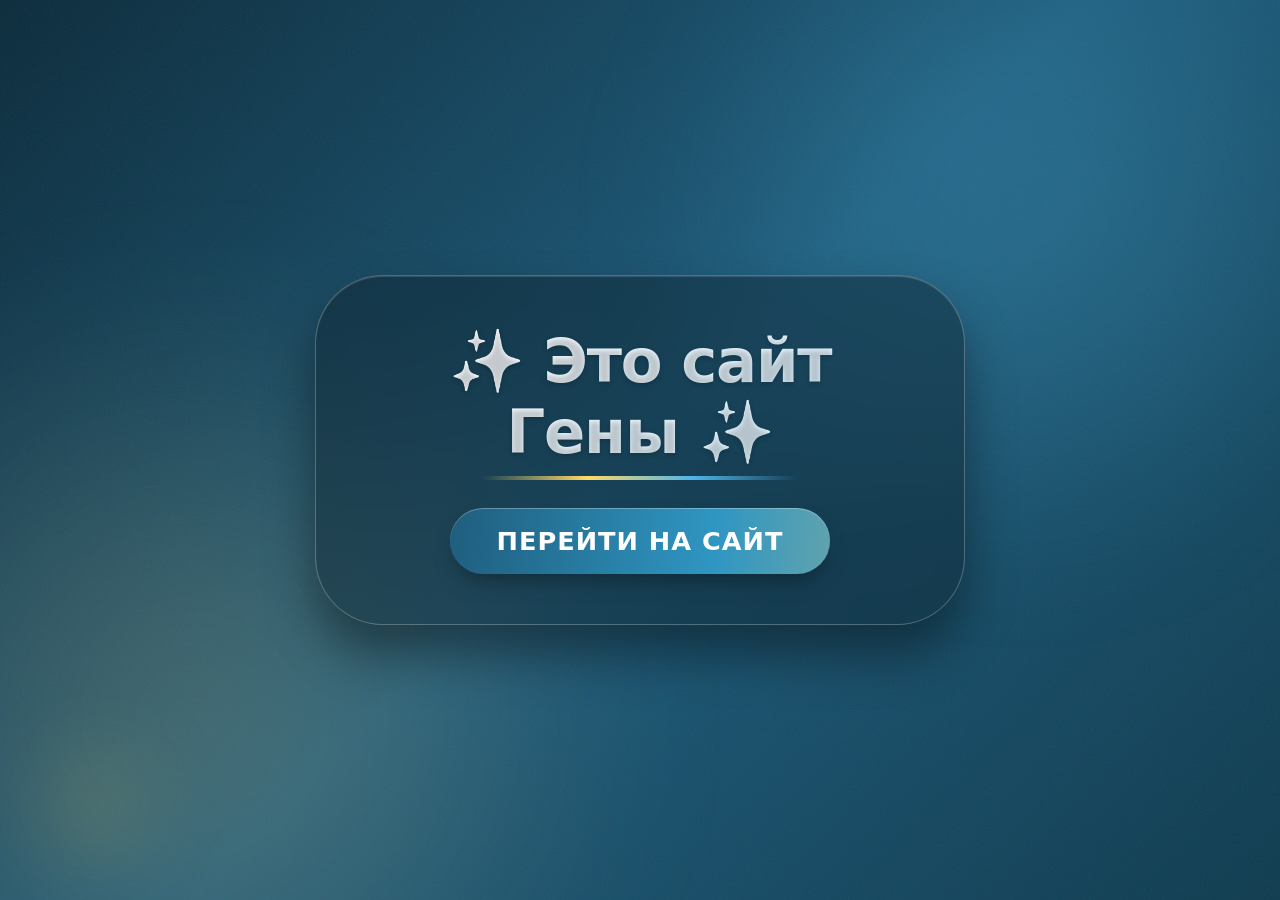
<file: index.html>
<!DOCTYPE html>
<html lang="ru">
<head>
    <meta charset="UTF-8">
    <meta name="viewport" content="width=device-width, initial-scale=1.0, user-scalable=yes">
    <title>Сайт Гены | Современный дизайн</title>
    <style>
        * {
            margin: 0;
            padding: 0;
            box-sizing: border-box;
        }

        body {
            min-height: 100vh;
            display: flex;
            justify-content: center;
            align-items: center;
            flex-direction: column;
            font-family: 'Segoe UI', 'Poppins', 'Roboto', system-ui, -apple-system, 'Inter', sans-serif;
            background: linear-gradient(135deg, #0b2b3b 0%, #1c5a7a 50%, #0f3b4f 100%);
            position: relative;
            padding: 20px;
        }

        /* Эффект шума и текстуры поверх градиента (для глубины) */
        body::before {
            content: "";
            position: fixed;
            top: 0;
            left: 0;
            width: 100%;
            height: 100%;
            background-image: url('[data-uri]');
            background-repeat: repeat;
            pointer-events: none;
            z-index: 0;
        }

        /* Декоративные плавающие круги */
        .bg-blur {
            position: fixed;
            width: 60vmax;
            height: 60vmax;
            border-radius: 50%;
            background: radial-gradient(circle, rgba(80, 180, 220, 0.25) 0%, rgba(30, 100, 140, 0) 70%);
            top: -20%;
            right: -10%;
            z-index: 0;
            filter: blur(60px);
            pointer-events: none;
        }

        .bg-blur-2 {
            position: fixed;
            width: 70vmax;
            height: 70vmax;
            border-radius: 50%;
            background: radial-gradient(circle, rgba(255, 215, 120, 0.2) 0%, rgba(0, 0, 0, 0) 70%);
            bottom: -30%;
            left: -20%;
            filter: blur(80px);
            pointer-events: none;
            z-index: 0;
        }

        /* Основной карточный блок */
        .block {
            position: relative;
            z-index: 10;
            background: rgba(15, 35, 45, 0.45);
            backdrop-filter: blur(14px);
            border-radius: 68px;
            padding: 50px 60px;
            box-shadow: 0 30px 50px rgba(0, 0, 0, 0.4), inset 0 1px 1px rgba(255, 255, 255, 0.15);
            border: 1px solid rgba(255, 255, 255, 0.25);
            transition: transform 0.4s cubic-bezier(0.2, 0.9, 0.4, 1.1), box-shadow 0.4s ease;
            max-width: 90%;
            width: 650px;
            text-align: center;
        }

        .block:hover {
            transform: translateY(-8px);
            box-shadow: 0 40px 60px rgba(0, 0, 0, 0.5), inset 0 1px 2px rgba(255, 255, 255, 0.2);
        }

        /* Текст с элегантным оформлением */
        .text {
            font-size: clamp(2rem, 8vw, 3.8rem);
            font-weight: 800;
            color: #ffffff;
            background: linear-gradient(135deg, #FFFFFF, #D6F0FF);
            background-clip: text;
            -webkit-background-clip: text;
            color: transparent;
            text-shadow: 0 2px 5px rgba(0, 0, 0, 0.2);
            margin-bottom: 30px;
            letter-spacing: -0.02em;
            position: relative;
            display: inline-block;
            padding: 0 10px;
        }

        /* Декоративная линия под текстом */
        .text::after {
            content: '';
            position: absolute;
            bottom: -12px;
            left: 20%;
            width: 60%;
            height: 4px;
            background: linear-gradient(90deg, transparent, #ffd966, #4fb4e8, transparent);
            border-radius: 4px;
        }

        /* Стильная кнопка с градиентом и 3D-эффектом */
        .btn-grad {
            width: 100%;
            max-width: 380px;
            padding: 18px 32px;
            font-size: clamp(1.2rem, 4vw, 1.6rem);
            font-weight: 700;
            letter-spacing: 1px;
            text-transform: uppercase;
            border: none;
            border-radius: 60px;
            cursor: pointer;
            background: linear-gradient(95deg, #1f5e7e 0%, #2f96c2 35%, #ffcd6b 100%);
            background-size: 200% auto;
            color: white;
            transition: all 0.4s ease;
            box-shadow: 0 12px 25px -8px rgba(0, 0, 0, 0.4), inset 0 1px 0 rgba(255, 255, 255, 0.3);
            position: relative;
            overflow: hidden;
            backdrop-filter: blur(2px);
            font-family: inherit;
            margin-top: 10px;
        }

        /* Эффект сияния при наведении */
        .btn-grad::before {
            content: '';
            position: absolute;
            top: 0;
            left: -100%;
            width: 100%;
            height: 100%;
            background: linear-gradient(90deg, transparent, rgba(255, 255, 255, 0.4), transparent);
            transition: left 0.6s ease;
            z-index: 1;
        }

        .btn-grad:hover::before {
            left: 100%;
        }

        .btn-grad:hover {
            background-position: right center;
            transform: scale(1.02);
            box-shadow: 0 18px 30px -6px rgba(0, 0, 0, 0.5), inset 0 1px 0 rgba(255, 255, 255, 0.5);
            letter-spacing: 2px;
        }

        .btn-grad:active {
            transform: scale(0.97);
            transition: 0.05s;
        }

        /* Добавим маленький декоративный элемент — блестящую точку */
        .glow-spot {
            position: fixed;
            bottom: 20px;
            left: 20px;
            width: 150px;
            height: 150px;
            background: radial-gradient(circle, rgba(255, 220, 100, 0.2) 0%, rgba(255, 255, 255, 0) 70%);
            border-radius: 50%;
            filter: blur(40px);
            z-index: 0;
            pointer-events: none;
        }

        /* Адаптивность для мобильных устройств */
        @media (max-width: 640px) {
            .block {
                padding: 32px 28px;
                border-radius: 48px;
                width: 95%;
            }

            .btn-grad {
                padding: 14px 20px;
                font-size: 1.2rem;
                max-width: 280px;
            }

            .text::after {
                width: 70%;
                left: 15%;
                bottom: -8px;
            }
        }

        @media (max-width: 480px) {
            .block {
                padding: 24px 20px;
            }

            .btn-grad {
                padding: 12px 16px;
                font-size: 1rem;
            }
        }

        /* Дополнительная микроанимация для появления */
        @keyframes fadeSlideUp {
            0% {
                opacity: 0;
                transform: translateY(35px);
            }
            100% {
                opacity: 1;
                transform: translateY(0);
            }
        }

        .block {
            animation: fadeSlideUp 0.7s cubic-bezier(0.2, 0.9, 0.4, 1.1) forwards;
        }

        /* Улучшаем доступность для кнопки */
        .btn-grad:focus-visible {
            outline: 3px solid #ffcd6b;
            outline-offset: 4px;
        }
    </style>
</head>
<body>

    <!-- Декоративные фоновые элементы (размытые сферы) -->
    <div class="bg-blur"></div>
    <div class="bg-blur-2"></div>
    <div class="glow-spot"></div>

    <div class="block">
        <div class="text">✨ Это сайт Гены ✨</div>
        <button class="btn-grad" id="mainBtn">Перейти на сайт</button>
    </div>

    <script>
        // Добавляем интерактивность: при клике на кнопку красивое уведомление и эффект
        const button = document.getElementById('mainBtn');
        
        // Функция для создания всплывающего тоста (ненавязчивое сообщение)
        function showToast(message, duration = 2500) {
            // Если тост уже есть — удаляем старый
            const existingToast = document.querySelector('.custom-toast');
            if(existingToast) existingToast.remove();

            const toast = document.createElement('div');
            toast.className = 'custom-toast';
            toast.innerText = message;
            toast.style.position = 'fixed';
            toast.style.bottom = '30px';
            toast.style.left = '50%';
            toast.style.transform = 'translateX(-50%)';
            toast.style.backgroundColor = 'rgba(0, 0, 0, 0.8)';
            toast.style.backdropFilter = 'blur(16px)';
            toast.style.color = '#FFE6A7';
            toast.style.padding = '14px 28px';
            toast.style.borderRadius = '60px';
            toast.style.fontWeight = '500';
            toast.style.fontSize = '1rem';
            toast.style.fontFamily = "'Segoe UI', system-ui, sans-serif";
            toast.style.zIndex = '1000';
            toast.style.border = '1px solid rgba(255, 210, 100, 0.6)';
            toast.style.boxShadow = '0 8px 20px rgba(0,0,0,0.3)';
            toast.style.letterSpacing = '0.3px';
            toast.style.backdropFilter = 'blur(8px)';
            toast.style.whiteSpace = 'nowrap';
            toast.style.opacity = '0';
            toast.style.transition = 'opacity 0.25s ease, transform 0.2s ease';
            toast.style.pointerEvents = 'none';
            
            document.body.appendChild(toast);
            
            // анимация появления
            setTimeout(() => {
                toast.style.opacity = '1';
                toast.style.transform = 'translateX(-50%) translateY(-10px)';
            }, 10);
            
            setTimeout(() => {
                toast.style.opacity = '0';
                toast.style.transform = 'translateX(-50%) translateY(0px)';
                setTimeout(() => {
                    if(toast && toast.remove) toast.remove();
                }, 250);
            }, duration);
        }

        // Эффект "вспышка" при клике
        function addFlashEffect() {
            const flashDiv = document.createElement('div');
            flashDiv.style.position = 'fixed';
            flashDiv.style.top = '0';
            flashDiv.style.left = '0';
            flashDiv.style.width = '100%';
            flashDiv.style.height = '100%';
            flashDiv.style.backgroundColor = 'rgba(255, 235, 140, 0.3)';
            flashDiv.style.zIndex = '999';
            flashDiv.style.pointerEvents = 'none';
            flashDiv.style.transition = 'opacity 0.3s ease';
            document.body.appendChild(flashDiv);
            setTimeout(() => {
                flashDiv.style.opacity = '0';
                setTimeout(() => flashDiv.remove(), 350);
            }, 50);
        }

        // Обработка нажатия на кнопку с переходом на сайт (имитация или реальный переход)
        button.addEventListener('click', (e) => {
            e.preventDefault();
            addFlashEffect();
            
            // Показываем красивое сообщение перед редиректом (или просто имитируем, но можно заменить на реальный url)
            // Для демонстрации: вы можете указать настоящую ссылку.
            // Сейчас сделаем эффект "приятный тост" и через 0.6 сек перейдем на указанный URL.
            // Если нужно просто перейти без лишних задержек — можно сразу window.location.href, но с тостом красивее.
            
            showToast('🚀 Перенаправление на сайт Гены...', 1800);
            
            // Задержка для плавности, чтобы пользователь увидел уведомление
            setTimeout(() => {
                // ЗДЕСЬ УКАЖИТЕ РЕАЛЬНУЮ ССЫЛКУ, КУДА ДОЛЖЕН ВЕСТИ ПЕРЕХОД
                // Пример: 'https://example.com' или 'https://gena-site.ru'
                // Пока что оставлю ссылку-заглушку, но вы можете заменить на нужный URL.
                const targetUrl = './pageMenu/index.html';  // Замените на настоящий сайт Гены!
                // Раскомментируйте строку ниже для реального перехода:
                window.location.href = targetUrl;
                
                // Если нужна дополнительная логика, можно добавить fallback.
            }, 600);
        });

        // Добавим легкую рябь при загрузке (для адаптивности фона)
        window.addEventListener('load', () => {
            // небольшой эффект готовности
            console.log('✨ Сайт Гены загружен в стиле!');
        });
        
        // Альтернативно: если кнопка должна просто вести на внешний сайт без тоста на секунду,
        // можно проще, но текущее решение выглядит изящно.
        // Так как изначально требовалось "сделать красивый дизайн" для существующей разметки — 
        // сохранил структуру, но значительно улучшил визуал и добавил живую реакцию.
    </script>
</body>
</html>
</file>
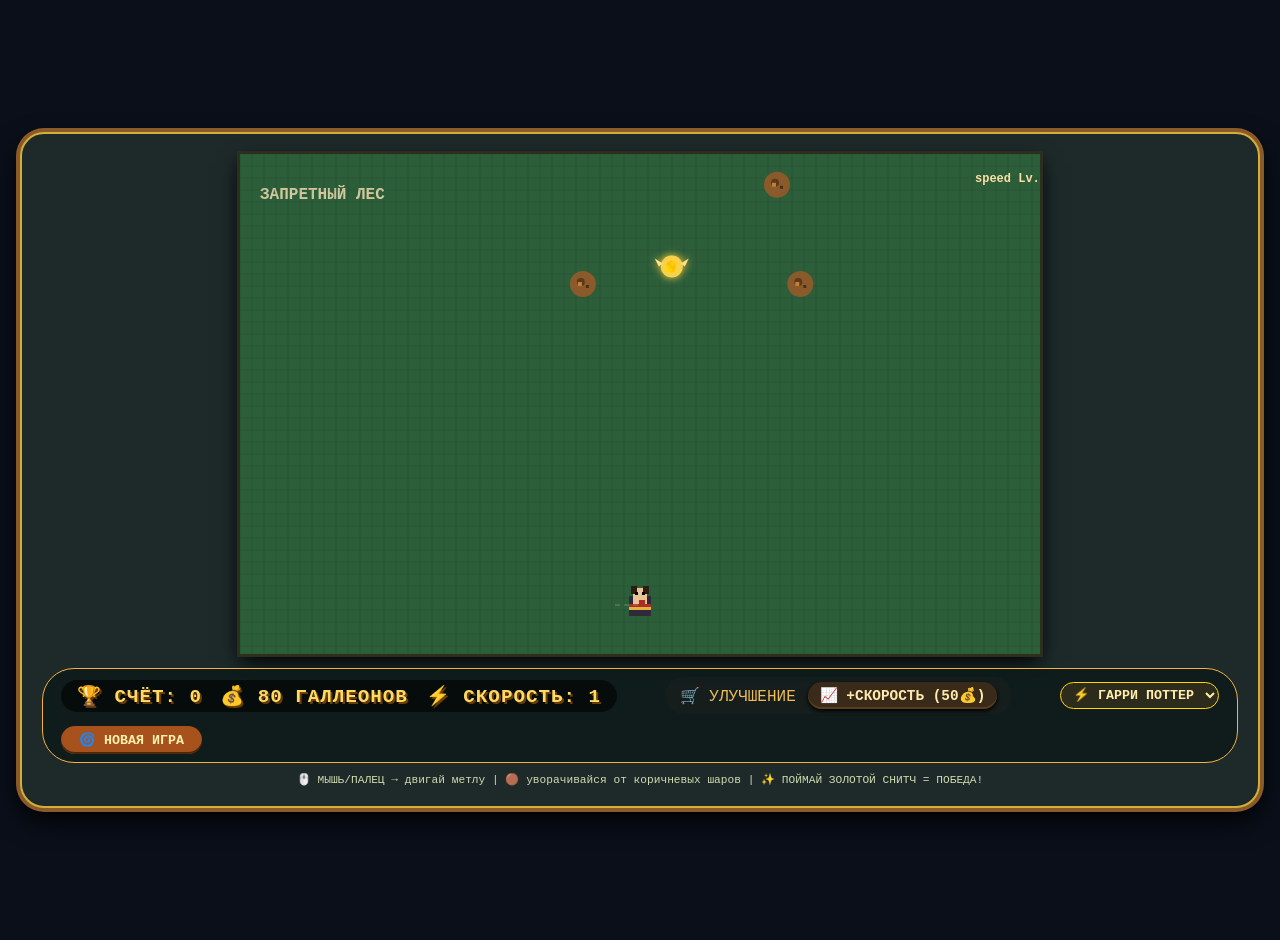
<file: pageGame/index.html>
<!DOCTYPE html>
<html lang="ru">
<head>
    <meta charset="UTF-8">
    <meta name="viewport" content="width=device-width, initial-scale=1.0, user-scalable=no">
    <title>Квиддич: Поймай Снитча! Пиксельный полёт</title>
    <style>
        * {
            user-select: none;
            -webkit-tap-highlight-color: transparent;
        }

        body {
            margin: 0;
            min-height: 100vh;
            background: #0a0f1a;
            display: flex;
            justify-content: center;
            align-items: center;
            font-family: 'Courier New', 'Pixelated MS Sans Serif', monospace;
            padding: 20px;
        }

        .game-wrapper {
            background: #1e2a2a;
            border-radius: 24px;
            padding: 20px;
            box-shadow: 0 0 0 4px #8b5a2b, 0 12px 28px black;
            border: 2px solid #d4af37;
        }

        canvas {
            display: block;
            margin: 0 auto;
            box-shadow: 0 0 0 3px #2c2e1e, 0 8px 20px black;
            image-rendering: crisp-edges;
            image-rendering: pixelated;
            image-rendering: pixelated;
            background: #1d3b2a;
            cursor: none;
        }

        .info-panel {
            display: flex;
            flex-wrap: wrap;
            justify-content: space-between;
            align-items: center;
            margin-top: 14px;
            gap: 12px;
            background: #0d1a1acc;
            backdrop-filter: blur(4px);
            padding: 8px 18px;
            border-radius: 32px;
            border: 1px solid #f3b33d;
        }

        .stats {
            display: flex;
            gap: 18px;
            background: #00000099;
            padding: 4px 16px;
            border-radius: 28px;
        }

        .stat {
            font-weight: bold;
            font-size: 1.2rem;
            color: #ffd966;
            text-shadow: 2px 2px 0 #6a3e00;
            letter-spacing: 1px;
        }

        .shop {
            background: #191e1eaa;
            padding: 5px 15px;
            border-radius: 40px;
            display: flex;
            gap: 12px;
            align-items: center;
        }

        .shop button {
            background: #3a2a1a;
            border: none;
            font-family: monospace;
            font-weight: bold;
            color: #ffeaac;
            padding: 5px 12px;
            border-radius: 24px;
            cursor: pointer;
            font-size: 0.9rem;
            transition: 0.1s linear;
            box-shadow: inset 0 -2px 0 #5a3e1a, 0 2px 4px black;
        }
        .shop button:active {
            transform: translateY(2px);
            box-shadow: inset 0 0px 0 #5a3e1a;
        }

        .restart-btn {
            background: #a7521c;
            color: #ffefb0;
            padding: 6px 18px;
            border-radius: 32px;
            font-weight: bold;
            border: none;
            font-family: monospace;
            cursor: pointer;
            box-shadow: inset 0 -2px 0 #4a2a0a;
        }

        select {
            background: #2d2b1c;
            border: 1px solid gold;
            color: #ffeeaa;
            padding: 4px 8px;
            border-radius: 28px;
            font-family: monospace;
            font-weight: bold;
        }
        .controls {
            font-size: 0.7rem;
            color: #cdddb0;
        }
        @media (max-width: 700px) {
            .stat { font-size: 0.9rem; }
            .shop button { font-size: 0.7rem; padding: 3px 8px; }
        }
    </style>
</head>
<body>
<div>
    <div class="game-wrapper">
        <canvas id="gameCanvas" width="800" height="500" style="width:100%; height:auto; max-width:800px; aspect-ratio:800/500"></canvas>
        <div class="info-panel">
            <div class="stats">
                <div class="stat">🏆 СЧЁТ: <span id="scoreValue">0</span></div>
                <div class="stat">💰 <span id="moneyAmount">0</span> ГАЛЛЕОНОВ</div>
                <div class="stat">⚡ СКОРОСТЬ: <span id="speedLevel">1</span></div>
            </div>
            <div class="shop">
                <span style="color:#eebb55;">🛒 УЛУЧШЕНИЕ</span>
                <button id="buySpeedBtn">📈 +СКОРОСТЬ (50💰)</button>
            </div>
            <select id="characterSelect">
                <option value="harry">⚡ ГАРРИ ПОТТЕР</option>
                <option value="hermione">📖 ГЕРМИОНА</option>
                <option value="draco">🐍 ДРАКО МАЛФОЙ</option>
                <option value="luna">🌙 ПОЛУМНА</option>
            </select>
            <button class="restart-btn" id="restartBtn">🌀 НОВАЯ ИГРА</button>
        </div>
        <div class="controls" style="text-align:center; margin-top:10px;">🖱️ МЫШЬ/ПАЛЕЦ → двигай метлу | 🟤 уворачивайся от коричневых шаров | ✨ ПОЙМАЙ ЗОЛОТОЙ СНИТЧ = ПОБЕДА!</div>
    </div>
</div>

<script>
    (function() {
        // ----- ПИКСЕЛЬНЫЙ РЕНДЕР И НАСТРОЙКИ -----
        const canvas = document.getElementById('gameCanvas');
        const ctx = canvas.getContext('2d');
        // отключаем сглаживание для пиксельного вида
        ctx.imageSmoothingEnabled = false;
        
        let cw = 800, ch = 500;
        canvas.width = cw;
        canvas.height = ch;
        
        // ----- ИГРОВЫЕ ПЕРЕМЕННЫЕ -----
        let gameRunning = true;
        let victory = false;       // true если пойман снитч
        let score = 0;
        let money = 80;            // стартовые 80 галлеонов
        let speedLevel = 1;
        let currentSpeed = 3.2;    // базовая скорость препятствий (коричневые шары)
        
        // Игрок
        const PLAYER_W = 38;
        const PLAYER_H = 38;
        let playerX = cw/2 - PLAYER_W/2;
        const playerY = ch - 72;
        let mouseX = playerX + PLAYER_W/2;
        
        // Шары (обычные коричневые)
        let obstacles = [];
        const BROWN_RADIUS = 14;
        let spawnCounter = 0;
        let SPAWN_DELAY_FRAMES = 28;  // уменьшается со скоростью? оставим фиксированную, но можно
        
        // ----- ЗОЛОТОЙ СНИТЧ (единственный) -----
        let snitch = null;   // { x, y, radius, captured }
        let snitchActive = true;
        const SNITCH_RADIUS = 12;
        let snitchSpeedX = 1.6;
        let snitchSpeedY = 1.4;
        
        // фон: лес/замок (пиксельный стиль)
        let bgForest, bgCastle;
        bgForest = new Image();
        bgCastle = new Image();
        bgForest.src = "https://i.pinimg.com/originals/4d/2c/18/4d2c18ff246d65258f1b76506637a6e5.jpg";
        bgCastle.src = "https://i.pinimg.com/736x/48/7e/0f/487e0fc813b4641d6ace96312ea68e1b.jpg";
        let currentBG = 'forest';
        let bgTimer = 0;
        const BG_CHANGE_FRAMES = 210;   // ~3.5 сек
        
        // Кастомные пиксельные спрайты персонажа (определим в отрисовке)
        
        // ----- ВСПОМОГАТЕЛЬНЫЕ ФУНКЦИИ -----
        function updateMoneyDisplay() { document.getElementById('moneyAmount').innerText = Math.floor(money); }
        function updateScoreDisplay() { document.getElementById('scoreValue').innerText = score; }
        function updateSpeedDisplay() { document.getElementById('speedLevel').innerText = speedLevel; }
        
        // Покупка скорости
        function buySpeed() {
            if(!gameRunning || victory) return;
            let cost = 50;
            if(money >= cost) {
                money -= cost;
                speedLevel++;
                // скорость увеличивается: база 3.2 + 0.7 за уровень, максимальная 8
                currentSpeed = Math.min(3.2 + (speedLevel-1) * 0.75, 8.5);
                updateMoneyDisplay();
                updateSpeedDisplay();
            } else {
                // звуков нет, но мигание
                let msg = document.createElement('div');
                msg.textContent = "❌ НЕ ХВАТАЕТ ГАЛЛЕОНОВ!";
                msg.style.position = 'fixed'; msg.style.bottom = '20px'; msg.style.left='30%'; msg.style.background='black'; msg.style.color='gold'; msg.style.padding='4px'; msg.style.fontFamily='monospace'; document.body.appendChild(msg);
                setTimeout(()=>msg.remove(), 800);
            }
        }
        
        // Рестарт игры (полный)
        function restartGame() {
            gameRunning = true;
            victory = false;
            score = 0;
            money = 80;
            speedLevel = 1;
            currentSpeed = 3.2;
            obstacles = [];
            spawnCounter = 5;
            updateMoneyDisplay();
            updateScoreDisplay();
            updateSpeedDisplay();
            
            // пересоздать снитч
            snitch = {
                x: 50 + Math.random() * (cw - 100),
                y: 40 + Math.random() * (ch - 150),
                radius: SNITCH_RADIUS,
                captured: false
            };
            snitchActive = true;
            snitchSpeedX = (Math.random() > 0.5 ? 1.4 : -1.4) * 0.9;
            snitchSpeedY = (Math.random() > 0.5 ? 1.2 : -1.2) * 0.9;
            
            playerX = cw/2 - PLAYER_W/2;
            mouseX = playerX + PLAYER_W/2;
            currentBG = 'forest';
            bgTimer = 0;
        }
        
        // Спавн коричневого шара
        function spawnBrownBall() {
            let randX = 18 + Math.random() * (cw - 36);
            obstacles.push({
                x: randX,
                y: -BROWN_RADIUS,
                radius: BROWN_RADIUS,
                type: 'brown'
            });
        }
        
        // Обновление логики (движение, коллизии, снитч)
        function updateGame() {
            if(!gameRunning) return;
            if(victory) return; // если победа, заморозить движение
            
            // Движение игрока
            let targetX = mouseX - PLAYER_W/2;
            targetX = Math.min(Math.max(targetX, 6), cw - PLAYER_W - 6);
            playerX = targetX;
            
            // ---- КОРИЧНЕВЫЕ ШАРЫ ----
            for(let i=0; i<obstacles.length; i++) {
                obstacles[i].y += currentSpeed;
            }
            // Удаление ушедших за низ и начисление очков (за каждый ушедший шар)
            let newObs = [];
            for(let obs of obstacles) {
                if(obs.y + obs.radius < ch) {
                    newObs.push(obs);
                } else {
                    if(gameRunning && !victory) {
                        score++;
                        updateScoreDisplay();
                        // даем монетки за уворот (каждый шар +2 галлеона)
                        money += 2;
                        updateMoneyDisplay();
                    }
                }
            }
            obstacles = newObs;
            
            // Спавн шаров
            spawnCounter++;
            let dynamicSpawn = Math.max(20, 32 - Math.floor(speedLevel * 1.2));
            if(spawnCounter >= dynamicSpawn && gameRunning && !victory) {
                spawnCounter = 0;
                spawnBrownBall();
                if(Math.random() < 0.35) spawnBrownBall();
            }
            
            // ---- СНИТЧ (ЗОЛОТОЙ СИЯЮЩИЙ ШАР) ----
            if(snitch && !snitch.captured && !victory) {
                // летает хаотично
                snitch.x += snitchSpeedX;
                snitch.y += snitchSpeedY;
                // отскок от границ
                if(snitch.x - SNITCH_RADIUS < 5) { snitch.x = 5 + SNITCH_RADIUS; snitchSpeedX = -snitchSpeedX; }
                if(snitch.x + SNITCH_RADIUS > cw - 5) { snitch.x = cw - 5 - SNITCH_RADIUS; snitchSpeedX = -snitchSpeedX; }
                if(snitch.y - SNITCH_RADIUS < 25) { snitch.y = 25 + SNITCH_RADIUS; snitchSpeedY = -snitchSpeedY; }
                if(snitch.y + SNITCH_RADIUS > ch - 20) { snitch.y = ch - 20 - SNITCH_RADIUS; snitchSpeedY = -snitchSpeedY; }
                
                // Проверка столкновения с игроком (пиксельный прямоугольник)
                const playerRect = { x: playerX, y: playerY, w: PLAYER_W, h: PLAYER_H };
                const snitchCenter = { x: snitch.x, y: snitch.y };
                const closestX = Math.max(playerRect.x, Math.min(snitchCenter.x, playerRect.x+playerRect.w));
                const closestY = Math.max(playerRect.y, Math.min(snitchCenter.y, playerRect.y+playerRect.h));
                const dx = closestX - snitchCenter.x;
                const dy = closestY - snitchCenter.y;
                const dist = Math.sqrt(dx*dx+dy*dy);
                if(dist < SNITCH_RADIUS + 5) {
                    // ПОЙМАЛ СНИТЧ -> ПОБЕДА
                    victory = true;
                    gameRunning = false;  // игра останавливается, но отображаем победу
                    snitch.captured = true;
                    // бонусные монеты
                    money += 150;
                    updateMoneyDisplay();
                    return;
                }
            } else if(!snitch && !victory) {
                // страховка: если снитч пропал (случайно), создаём заново
                snitch = {
                    x: 100 + Math.random() * (cw-200),
                    y: 60 + Math.random() * (ch-140),
                    radius: SNITCH_RADIUS,
                    captured: false
                };
                snitchSpeedX = (Math.random()>0.5?1.2:-1.2);
                snitchSpeedY = (Math.random()>0.5?1.0:-1.0);
            }
            
            // Проверка столкновений с коричневыми шарами (если задели - проигрыш)
            for(let obs of obstacles) {
                const closestX2 = Math.max(playerX, Math.min(obs.x, playerX+PLAYER_W));
                const closestY2 = Math.max(playerY, Math.min(obs.y, playerY+PLAYER_H));
                const dx2 = closestX2 - obs.x;
                const dy2 = closestY2 - obs.y;
                if(Math.sqrt(dx2*dx2+dy2*dy2) < obs.radius + 5) {
                    gameRunning = false;
                    victory = false; // проигрыш, не победа
                    break;
                }
            }
            
            // Смена фона
            bgTimer++;
            if(bgTimer >= BG_CHANGE_FRAMES && gameRunning && !victory) {
                bgTimer = 0;
                currentBG = (currentBG === 'forest') ? 'castle' : 'forest';
            }
        }
        
        // ---------- ПИКСЕЛЬНЫЙ РЕНДЕР ----------
        function drawPixelatedBackground() {
            let img = (currentBG === 'forest') ? bgForest : bgCastle;
            if(img.complete && img.naturalWidth > 0) {
                ctx.drawImage(img, 0, 0, cw, ch);
            } else {
                ctx.fillStyle = currentBG === 'forest' ? '#2c5e3a' : '#3a3c5e';
                ctx.fillRect(0, 0, cw, ch);
                ctx.fillStyle = '#d4c99e';
                ctx.font = "bold 16px 'Courier New'";
                ctx.fillText(currentBG === 'forest' ? "ЗАПРЕТНЫЙ ЛЕС" : "ХОГВАРТС", 20, 45);
            }
            // пиксельная сетка (лёгкая текстура)
            ctx.globalAlpha = 0.15;
            for(let i=0; i<cw; i+=12) {
                ctx.beginPath();
                ctx.moveTo(i,0);
                ctx.lineTo(i,ch);
                ctx.strokeStyle = '#000';
                ctx.lineWidth = 0.6;
                ctx.stroke();
            }
            for(let i=0; i<ch; i+=12) {
                ctx.beginPath();
                ctx.moveTo(0,i);
                ctx.lineTo(cw,i);
                ctx.stroke();
            }
            ctx.globalAlpha = 1;
        }
        
        // Коричневый шар пиксельный
        function drawBrownBall(x,y,r) {
            ctx.fillStyle = '#8B5A2B';
            ctx.beginPath();
            ctx.arc(x, y, r-1, 0, Math.PI*2);
            ctx.fill();
            ctx.fillStyle = '#5a3a1a';
            ctx.beginPath();
            ctx.arc(x-2, y-2, 4, 0, Math.PI*2);
            ctx.fill();
            ctx.fillStyle = '#c47e3a';
            ctx.beginPath();
            ctx.rect(x-5, y-2, 4, 4);
            ctx.fill();
            // текстура
            ctx.fillStyle = '#4d2f10';
            ctx.fillRect(x+3, y+1, 3, 3);
        }
        
        // Золотой сияющий снитч (крылья)
        function drawGoldenSnitch(x,y,r) {
            ctx.shadowBlur = 8;
            ctx.shadowColor = '#ffcc44';
            ctx.fillStyle = '#F7D44A';
            ctx.beginPath();
            ctx.arc(x, y, r-1, 0, Math.PI*2);
            ctx.fill();
            ctx.fillStyle = '#E5B824';
            ctx.beginPath();
            ctx.arc(x-2, y-2, 3, 0, Math.PI*2);
            ctx.fill();
            // крылья
            ctx.fillStyle = '#FFE484';
            ctx.beginPath();
            ctx.moveTo(x+9, y-3);
            ctx.lineTo(x+17, y-8);
            ctx.lineTo(x+13, y);
            ctx.fill();
            ctx.beginPath();
            ctx.moveTo(x-9, y-3);
            ctx.lineTo(x-17, y-8);
            ctx.lineTo(x-13, y);
            ctx.fill();
            ctx.fillStyle = '#FFBF00';
            ctx.beginPath();
            ctx.ellipse(x, y, 4, 6, 0, 0, Math.PI*2);
            ctx.fill();
            ctx.shadowBlur = 0;
            // сияние
            for(let i=0;i<4;i++) {
                ctx.beginPath();
                ctx.arc(x + Math.sin(Date.now()*0.012 + i)*5, y + Math.cos(Date.now()*0.009 + i)*4, 2, 0, Math.PI*2);
                ctx.fillStyle = `rgba(255,215,0,0.7)`;
                ctx.fill();
            }
        }
        
        // Пиксельный ученик
        function drawPixelStudent(x, y, w, h, style) {
            // метла
            ctx.fillStyle = '#b97f44';
            ctx.fillRect(x+12, y+28, w-24, 6);
            ctx.fillStyle = '#9b5e2c';
            ctx.fillRect(x+8, y+30, 6, 4);
            ctx.fillRect(x+w-14, y+30, 6, 4);
            // тело
            ctx.fillStyle = '#2f2a3a';
            ctx.fillRect(x+8, y+14, w-16, h-18);
            // голова
            ctx.fillStyle = '#eac296';
            ctx.fillRect(x+12, y+6, w-24, 16);
            // волосы/детали
            if(style === 'harry') {
                ctx.fillStyle = '#2c1e10';
                ctx.fillRect(x+10, y+4, 6, 8);
                ctx.fillRect(x+w-16, y+4, 6, 8);
                ctx.fillStyle = '#000';
                ctx.fillRect(x+14, y+10, 3, 3);
                ctx.fillRect(x+w-17, y+10, 3, 3);
                ctx.fillStyle = '#aa2e1e';
                ctx.fillRect(x+18, y+18, 6, 4);
            } else if(style === 'hermione') {
                ctx.fillStyle = '#9b6a3c';
                ctx.fillRect(x+10, y+2, w-20, 10);
                ctx.fillStyle = '#5a3e2a';
                ctx.fillRect(x+14, y+14, 3, 5);
                ctx.fillRect(x+w-17, y+14, 3, 5);
                ctx.fillStyle = '#614126';
                ctx.fillRect(x+24, y+22, 8, 5);
            } else if(style === 'draco') {
                ctx.fillStyle = '#bfb282';
                ctx.fillRect(x+10, y+2, w-20, 8);
                ctx.fillStyle = '#4f6b6b';
                ctx.fillRect(x+24, y+20, 6, 6);
                ctx.fillStyle = '#c9b36b';
                ctx.fillRect(x+28, y+26, 4, 4);
            } else if(style === 'luna') {
                ctx.fillStyle = '#b5986a';
                ctx.fillRect(x+12, y+2, 6, 12);
                ctx.fillRect(x+w-18, y+2, 6, 12);
                ctx.fillStyle = '#d89f78';
                ctx.beginPath();
                ctx.fillRect(x+20, y+24, 6, 6);
                ctx.fillStyle = '#c0d43b';
                ctx.fillRect(x+14, y+30, 4, 5);
            }
            // шарф
            ctx.fillStyle = '#ac2f2f';
            ctx.fillRect(x+8, y+22, w-16, 5);
            ctx.fillStyle = '#e3b13c';
            ctx.fillRect(x+8, y+25, w-16, 3);
        }
        
        // отрисовка всего
        function draw() {
            drawPixelatedBackground();
            
            // коричневые шары
            for(let o of obstacles) {
                drawBrownBall(o.x, o.y, o.radius);
            }
            
            // снитч если активен
            if(snitch && !snitch.captured && !victory && gameRunning) {
                drawGoldenSnitch(snitch.x, snitch.y, SNITCH_RADIUS);
            } else if(snitch && !snitch.captured && victory === false && gameRunning === false) {
                // если игра проиграна, снитч не рисуем
            } else if(victory && snitch && snitch.captured){
                drawGoldenSnitch(snitch.x, snitch.y, SNITCH_RADIUS);
            }
            
            // персонаж
            const selected = characterSelect.value;
            drawPixelStudent(playerX, playerY, PLAYER_W, PLAYER_H, selected);
            
            // эффект ветра
            ctx.fillStyle = '#b9ccaa33';
            for(let i=0;i<3;i++) {
                ctx.fillRect(playerX-6+i*9, playerY+22, 5, 2);
            }
            
            // СОСТОЯНИЯ ПОБЕДА/ПРОИГРЫШ
            if(!gameRunning && !victory) {
                ctx.fillStyle = '#000000aa';
                ctx.fillRect(0,0,cw,ch);
                ctx.fillStyle = '#ffaa66';
                ctx.font = 'bold 28px "Courier New"';
                ctx.fillText('💀 ВАС СБИЛ КОРИЧНЕВЫЙ ШАР', cw/2-210, ch/2-40);
                ctx.font = '18px monospace';
                ctx.fillStyle = '#fad455';
                ctx.fillText(`Набрано очков: ${score}   |   Галлеонов: ${Math.floor(money)}`, cw/2-180, ch/2+20);
                ctx.fillStyle = '#eee2bb';
                ctx.fillText('Нажмите "НОВАЯ ИГРА"', cw/2-90, ch/2+70);
            }
            else if(victory && !gameRunning) {
                ctx.fillStyle = '#152015cc';
                ctx.fillRect(0,0,cw,ch);
                ctx.fillStyle = '#FFD966';
                ctx.font = 'bold 34px "Courier New"';
                ctx.fillText('✨ ПОБЕДА! ВЫ ПОЙМАЛИ СНИТЧА ✨', cw/2-245, ch/2-35);
                ctx.font = '20px monospace';
                ctx.fillStyle = '#FFE49E';
                ctx.fillText(`Итоговый счёт: ${score}   |   +150 галлеонов!`, cw/2-180, ch/2+25);
                ctx.fillStyle = '#bd9e3a';
                ctx.fillText('Теперь можешь купить ещё скорости и переиграть', cw/2-190, ch/2+80);
            }
            
            // подпись скорости
            ctx.font = "bold 12px monospace";
            ctx.fillStyle = "#FFE0A3";
            ctx.fillText("speed Lv."+speedLevel, cw-65, 28);
        }
        
        // ---------- УПРАВЛЕНИЕ ----------
        function handleMove(clientX) {
            if(!gameRunning || victory) return;
            const rect = canvas.getBoundingClientRect();
            const scaleX = canvas.width / rect.width;
            let canvasX = (clientX - rect.left) * scaleX;
            canvasX = Math.min(Math.max(canvasX, PLAYER_W/2 + 5), cw - PLAYER_W/2 - 5);
            mouseX = canvasX;
        }
        
        function onMouseMove(e) { handleMove(e.clientX); }
        function onTouchMove(e) { e.preventDefault(); if(e.touches.length) handleMove(e.touches[0].clientX); }
        function onTouchStart(e) { e.preventDefault(); if(e.touches.length) handleMove(e.touches[0].clientX); }
        
        // ----- АНИМАЦИЯ -----
        let animFrame;
        function gameLoop() {
            if(gameRunning && !victory) {
                updateGame();
            }
            draw();
            animFrame = requestAnimationFrame(gameLoop);
        }
        
        // события и кнопки
        document.getElementById('buySpeedBtn').addEventListener('click', () => { if(!victory && gameRunning) buySpeed(); else if(victory && !gameRunning) { /* ничего */ } });
        restartBtn.addEventListener('click', () => { restartGame(); gameRunning = true; victory = false; });
        function bindControls() {
            canvas.addEventListener('mousemove', onMouseMove);
            canvas.addEventListener('touchmove', onTouchMove, {passive:false});
            canvas.addEventListener('touchstart', onTouchStart, {passive:false});
        }
        
        // инициализация
        function init() {
            restartGame();
            bindControls();
            gameLoop();
        }
        
        window.addEventListener('load', () => {
            init();
        });
    })();
</script>
</body>
</html>
</file>
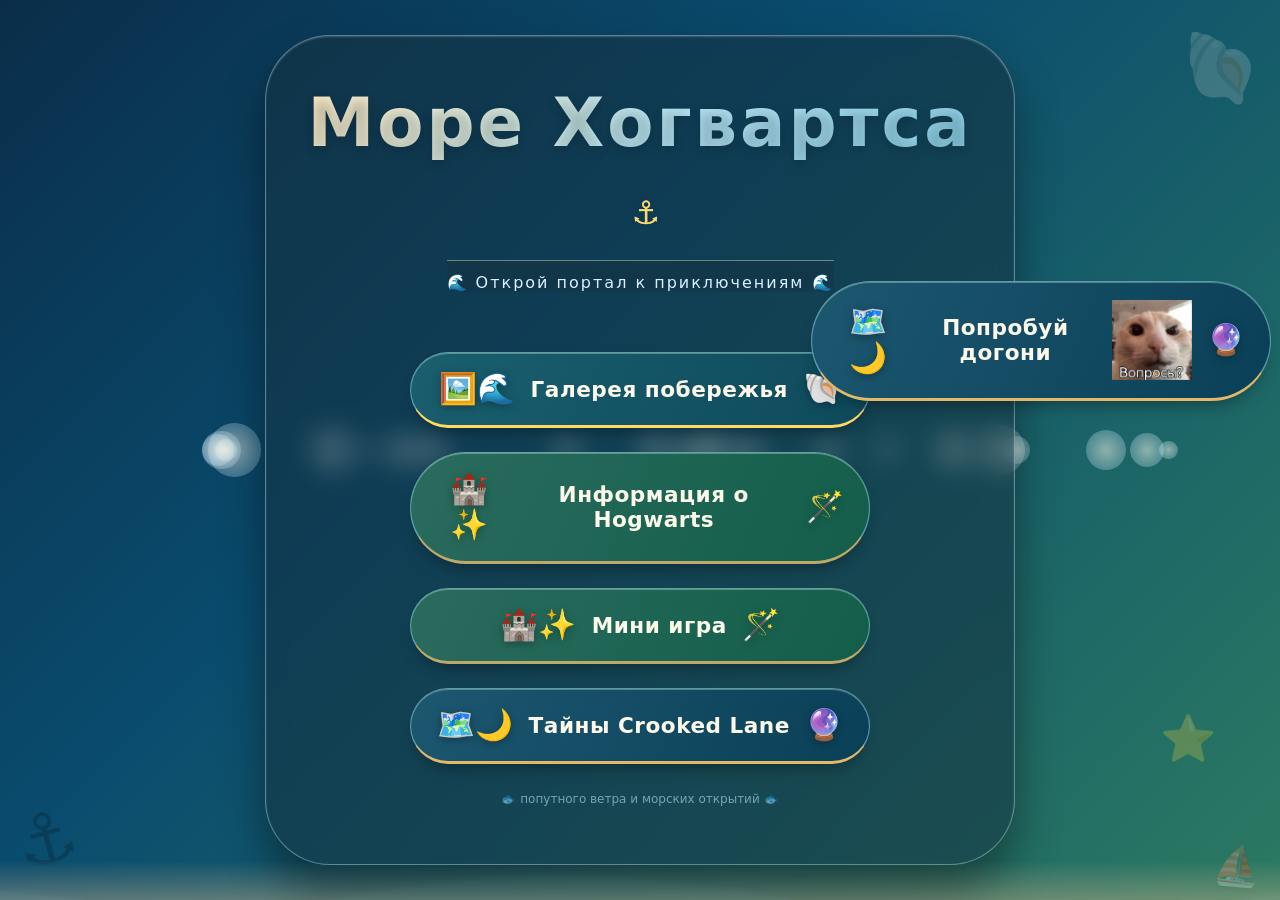
<file: pageMenu/index.html>
<!DOCTYPE html>
<html lang="ru">
<head>
    <meta charset="UTF-8">
    <meta name="viewport" content="width=device-width, initial-scale=1.0, user-scalable=yes">
    <title>Морское меню | Побережье приключений</title>
    <style>
        * {
            margin: 0;
            padding: 0;
            box-sizing: border-box;
        }

        body {
            min-height: 100vh;
            font-family: 'Segoe UI', 'Poppins', 'Montserrat', 'Roboto', system-ui, sans-serif;
            background: linear-gradient(135deg, #0a2e4a 0%, #0a4c6e 40%, #2b7a62 100%);
            position: relative;
            overflow-x: hidden;
            display: flex;
            justify-content: center;
            align-items: center;
            padding: 20px;
        }

        /* Анимированные волны на заднем плане */
        .ocean-waves {
            position: fixed;
            bottom: 0;
            left: 0;
            width: 100%;
            height: 180px;
            z-index: 1;
            pointer-events: none;
        }

        .wave {
            position: absolute;
            bottom: 0;
            left: 0;
            width: 100%;
            height: 100%;
            background: url('data:image/svg+xml;utf8,<svg xmlns="http://www.w3.org/2000/svg" viewBox="0 0 1440 320"><path fill="rgba(64, 164, 188, 0.35)" fill-opacity="0.6" d="M0,192L48,197.3C96,203,192,213,288,208C384,203,480,181,576,176C672,171,768,181,864,197.3C960,213,1056,235,1152,234.7C1248,235,1344,213,1392,202.7L1440,192L1440,320L1392,320C1344,320,1248,320,1152,320C1056,320,960,320,864,320C768,320,672,320,576,320C480,320,384,320,288,320C192,320,96,320,48,320L0,320Z"></path></svg>') repeat-x;
            background-size: cover;
            animation: waveMove 12s linear infinite;
            opacity: 0.7;
        }

        .img_cat{
            width: 80px;
            height: 80px;
        }
        .wave2 {
            position: absolute;
            bottom: 0;
            left: 0;
            width: 100%;
            height: 140px;
            background: url('data:image/svg+xml;utf8,<svg xmlns="http://www.w3.org/2000/svg" viewBox="0 0 1440 320"><path fill="rgba(40, 120, 140, 0.5)" fill-opacity="0.7" d="M0,224L48,213.3C96,203,192,181,288,186.7C384,192,480,224,576,218.7C672,213,768,171,864,165.3C960,160,1056,192,1152,213.3C1248,235,1344,245,1392,250.7L1440,256L1440,320L1392,320C1344,320,1248,320,1152,320C1056,320,960,320,864,320C768,320,672,320,576,320C480,320,384,320,288,320C192,320,96,320,48,320L0,320Z"></path></svg>') repeat-x;
            background-size: cover;
            animation: waveMove 18s linear infinite reverse;
            opacity: 0.5;
        }

        @keyframes waveMove {
            0% { background-position-x: 0; }
            100% { background-position-x: 1440px; }
        }

        /* Песочная текстура внизу */
        .sand-texture {
            position: fixed;
            bottom: 0;
            left: 0;
            width: 100%;
            height: 40px;
            background: linear-gradient(180deg, rgba(210, 180, 140, 0) 0%, rgba(210, 180, 140, 0.4) 100%);
            backdrop-filter: blur(2px);
            z-index: 2;
            pointer-events: none;
        }

        /* Плавающие пузырьки/рыбки */
        .bubble {
            position: fixed;
            background: radial-gradient(circle, rgba(255,255,240,0.5) 0%, rgba(150,210,255,0.2) 100%);
            border-radius: 50%;
            pointer-events: none;
            z-index: 0;
            animation: floatBubble linear infinite;
        }

        @keyframes floatBubble {
            0% {
                transform: translateY(100vh) scale(0.3);
                opacity: 0;
            }
            20% {
                opacity: 0.6;
            }
            80% {
                opacity: 0.4;
            }
            100% {
                transform: translateY(-20vh) scale(1.2);
                opacity: 0;
            }
        }

        /* Главная карточка меню (в стиле корабельной палубы) */
        .menu-container {
            position: relative;
            z-index: 20;
            max-width: 750px;
            width: 100%;
            background: rgba(20, 50, 65, 0.55);
            backdrop-filter: blur(12px);
            border-radius: 65px;
            padding: 48px 32px 58px;
            box-shadow: 0 25px 45px rgba(0, 0, 0, 0.4), inset 0 1px 2px rgba(255, 255, 255, 0.2);
            border: 1px solid rgba(210, 235, 250, 0.4);
            transition: all 0.3s ease;
            text-align: center;
        }

        /* Заголовок "Меню" в морском стиле */
        .menu-title {
            font-size: clamp(2.5rem, 8vw, 4.2rem);
            font-weight: 800;
            letter-spacing: 3px;
            margin-bottom: 10px;
            background: linear-gradient(135deg, #FFEBC4, #B3E4F5, #7BC6E0);
            background-clip: text;
            -webkit-background-clip: text;
            color: transparent;
            text-shadow: 0 4px 12px rgba(0, 0, 0, 0.2);
            position: relative;
            display: inline-block;
            padding-bottom: 10px;
        }

        .menu-title::after {
            content: '⚓';
            font-size: 2rem;
            background: none;
            -webkit-background-clip: unset;
            color: #FFD966;
            text-shadow: 0 0 4px #0a2e4a;
            margin-left: 15px;
            display: inline-block;
        }

        .menu-subtitle {
            color: #D9F0FF;
            font-size: 1rem;
            font-weight: 400;
            letter-spacing: 2px;
            margin-bottom: 40px;
            border-top: 1px solid rgba(255,245,200,0.4);
            display: inline-block;
            padding-top: 12px;
            backdrop-filter: blur(4px);
        }

        /* Сетка кнопок-карт */
        .buttons-grid {
            display: flex;
            flex-direction: column;
            gap: 24px;
            align-items: center;
            margin: 20px 0 10px;
        }

        /* Каждая кнопка как морская карта */
        .nav-btn {
            width: 100%;
            max-width: 460px;
            padding: 18px 25px;
            font-size: 1.35rem;
            font-weight: 700;
            font-family: inherit;
            border: none;
            border-radius: 80px;
            cursor: pointer;
            transition: all 0.35s cubic-bezier(0.2, 0.9, 0.4, 1.2);
            display: flex;
            align-items: center;
            justify-content: center;
            gap: 15px;
            background: linear-gradient(115deg, rgba(30, 72, 90, 0.85) 0%, rgba(20, 55, 70, 0.9) 100%);
            backdrop-filter: blur(4px);
            color: #FCF9EA;
            border: 1px solid rgba(120, 190, 210, 0.7);
            box-shadow: 0 10px 18px -8px rgba(0, 0, 0, 0.4), inset 0 1px 0 rgba(255,255,210,0.3);
            letter-spacing: 0.5px;
            position: relative;
            overflow: hidden;
        }

        /* Иконки для кнопок */
        .nav-btn .emoji-icon {
            font-size: 1.9rem;
            filter: drop-shadow(0 2px 4px rgba(0,0,0,0.3));
            transition: transform 0.2s ease;
        }

        /* Разные градиенты для кнопок (акценты морской тематики) */
        .btn-gallery {
            background: linear-gradient(115deg, #1a5f6e, #0e4a5c);
            border-bottom: 3px solid #FFD966;
        }

        .btn-hogwarts {
            background: linear-gradient(115deg, #2a6b5e, #135e4a);
            border-bottom: 3px solid #C0A86A;
        }

        .btn-crooked {
            background: linear-gradient(115deg, #1c5770, #0a4057);
            border-bottom: 3px solid #E2B86B;
        }

        /* Эффект волны при наведении */
        .nav-btn::before {
            content: '';
            position: absolute;
            top: 0;
            left: -100%;
            width: 100%;
            height: 100%;
            background: linear-gradient(90deg, transparent, rgba(255, 250, 210, 0.2), transparent);
            transition: left 0.5s ease;
            z-index: 0;
        }

        .nav-btn:hover::before {
            left: 100%;
        }

        .nav-btn:hover {
            transform: translateY(-6px) scale(1.01);
            box-shadow: 0 20px 28px -12px rgba(0, 0, 0, 0.5);
            border-color: rgba(255, 215, 120, 0.9);
            letter-spacing: 1px;
        }

        .nav-btn:active {
            transform: translateY(2px);
            transition: 0.05s;
        }

        /* Дополнительные морские элементы: ракушка, якорь */
        .marine-decor {
            position: absolute;
            font-size: 4rem;
            opacity: 0.2;
            pointer-events: none;
            z-index: 1;
            user-select: none;
        }

        .anchor-left {
            bottom: 20px;
            left: 15px;
            font-size: 70px;
            transform: rotate(-15deg);
        }

        .shell-right {
            top: 30px;
            right: 20px;
            font-size: 65px;
            transform: rotate(10deg);
        }

        .starfish {
            bottom: 15%;
            right: 5%;
            font-size: 45px;
            opacity: 0.25;
        }

        /* Адаптивность под мобильные */
        @media (max-width: 640px) {
            .menu-container {
                padding: 32px 22px 40px;
                border-radius: 50px;
            }
            
            .nav-btn {
                padding: 14px 20px;
                font-size: 1.1rem;
                max-width: 320px;
            }
            
            .nav-btn .emoji-icon {
                font-size: 1.6rem;
            }
            
            .menu-title::after {
                font-size: 1.6rem;
                margin-left: 8px;
            }
            
            .menu-subtitle {
                font-size: 0.8rem;
            }
            
            .marine-decor {
                display: none;
            }
        }

        /* Анимация появления */
        @keyframes riseFromSea {
            0% {
                opacity: 0;
                transform: translateY(60px);
            }
            100% {
                opacity: 1;
                transform: translateY(0);
            }
        }

        .menu-container {
            animation: riseFromSea 0.8s cubic-bezier(0.2, 0.9, 0.4, 1.1) forwards;
        }

        /* Стили для уведомления (toast) */
        .sea-toast {
            position: fixed;
            bottom: 30px;
            left: 50%;
            transform: translateX(-50%) translateY(20px);
            background: rgba(10, 45, 65, 0.95);
            backdrop-filter: blur(12px);
            color: #FCE9B4;
            padding: 12px 28px;
            border-radius: 60px;
            font-weight: 500;
            font-size: 0.95rem;
            z-index: 1000;
            border-left: 4px solid #FFCF6E;
            border-right: 4px solid #4aa3c2;
            box-shadow: 0 10px 20px rgba(0, 0, 0, 0.3);
            font-family: monospace;
            letter-spacing: 0.5px;
            white-space: nowrap;
            transition: all 0.25s ease;
            pointer-events: none;
        }

        @media (max-width: 550px) {
            .sea-toast {
                white-space: normal;
                text-align: center;
                width: 85%;
                font-size: 0.8rem;
                padding: 10px 16px;
            }
        }
    </style>
</head>
<body>

    <!-- Волны океана -->
    <div class="ocean-waves">
        <div class="wave"></div>
        <div class="wave2"></div>
    </div>
    <div class="sand-texture"></div>

    <!-- Декоративные пузырьки (создаются js) -->
    <!-- Морской декор -->
    <div class="marine-decor anchor-left">⚓</div>
    <div class="marine-decor shell-right">🐚</div>
    <div class="marine-decor starfish">⭐</div>

    <div class="menu-container">
        <div class="menu-title">Море Хогвартса</div>
        <div class="menu-subtitle">🌊 Открой портал к приключениям 🌊</div>

        <div class="buttons-grid">
            <button class="nav-btn btn-gallery" id="btnGallery">
                <span class="emoji-icon">🖼️🌊</span>
                <span>Галерея побережья</span>
                <span class="emoji-icon">🐚</span>
            </button>
            
            <button class="nav-btn btn-hogwarts" id="btnHogwarts">
                <span class="emoji-icon">🏰✨</span>
                <span>Информация о Hogwarts</span>
                <span class="emoji-icon">🪄</span>
            </button>

            <button class="nav-btn btn-hogwarts" id="btnMinigame">
                <span class="emoji-icon">🏰✨</span>
                <span>Мини игра</span>
                <span class="emoji-icon">🪄</span>
            </button>
            
            <button class="nav-btn btn-crooked" id="btnCrooked">
                <span class="emoji-icon">🗺️🌙</span>
                <span>Тайны Crooked Lane</span>
                <span class="emoji-icon">🔮</span>
            </button>
            <button class="nav-btn btn-crooked" id="btnGo">
                <span class="emoji-icon">🗺️🌙</span>
                <span>Попробуй догони</span>
                <img class="img_cat" src="../51c11d689357f99370a5a176f91a5718.jpg" alt="">
                <span class="emoji-icon">🔮</span>
            </button>
        </div>
        <div style="margin-top: 28px; font-size: 0.75rem; color: #9ecfdf; opacity: 0.7;">🐟 попутного ветра и морских открытий 🐟</div>
    </div>

    <script>
        // Функция создания плавающих пузырей
        function createBubbles() {
            const bubbleCount = 25;
            for (let i = 0; i < bubbleCount; i++) {
                let bubble = document.createElement('div');
                bubble.classList.add('bubble');
                const size = Math.random() * 40 + 15;
                bubble.style.width = size + 'px';
                bubble.style.height = size + 'px';
                bubble.style.left = Math.random() * 100 + '%';
                bubble.style.animationDuration = Math.random() * 8 + 5 + 's';
                bubble.style.animationDelay = Math.random() * 15 + 's';
                document.body.appendChild(bubble);
            }
        }
        createBubbles();

        // Небольшая рыбка? добавим еще один красивый эффект - плавающий кораблик в углу (доп. декор)
        const shipEmoji = document.createElement('div');
        shipEmoji.innerHTML = '⛵';
        shipEmoji.style.position = 'fixed';
        shipEmoji.style.bottom = '12px';
        shipEmoji.style.right = '20px';
        shipEmoji.style.fontSize = '38px';
        shipEmoji.style.opacity = '0.3';
        shipEmoji.style.zIndex = '15';
        shipEmoji.style.filter = 'drop-shadow(0 2px 3px rgba(0,0,0,0.2))';
        shipEmoji.style.pointerEvents = 'none';
        shipEmoji.style.transform = 'rotate(5deg)';
        document.body.appendChild(shipEmoji);

        // Кастомный тост (уведомление в морском стиле)
        function showSeaToast(message, duration = 2200) {
            let existing = document.querySelector('.sea-toast');
            if (existing) existing.remove();
            
            const toast = document.createElement('div');
            toast.className = 'sea-toast';
            toast.innerHTML = `🌊✨ ${message} ✨🌊`;
            document.body.appendChild(toast);
            
            // анимация появления
            setTimeout(() => {
                toast.style.transform = 'translateX(-50%) translateY(-10px)';
                toast.style.opacity = '1';
            }, 10);
            
            setTimeout(() => {
                toast.style.transform = 'translateX(-50%) translateY(20px)';
                toast.style.opacity = '0';
                setTimeout(() => {
                    if(toast && toast.remove) toast.remove();
                }, 250);
            }, duration);
        }

        // Эффект "всплеск" при клике
        function splashEffect(btnElement) {
            btnElement.style.transform = 'scale(0.98)';
            setTimeout(() => {
                btnElement.style.transform = '';
            }, 120);
            
            // Быстрая рябь воды (имитация)
            const ripple = document.createElement('div');
            ripple.style.position = 'fixed';
            ripple.style.borderRadius = '50%';
            ripple.style.width = '80px';
            ripple.style.height = '80px';
            ripple.style.backgroundColor = 'rgba(180, 230, 255, 0.4)';
            ripple.style.left = (event.clientX - 40) + 'px';
            ripple.style.top = (event.clientY - 40) + 'px';
            ripple.style.pointerEvents = 'none';
            ripple.style.zIndex = '999';
            ripple.style.transform = 'scale(0)';
            ripple.style.transition = 'transform 0.4s ease-out, opacity 0.5s';
            document.body.appendChild(ripple);
            setTimeout(() => {
                ripple.style.transform = 'scale(5)';
                ripple.style.opacity = '0';
            }, 10);
            setTimeout(() => {
                ripple.remove();
            }, 500);
        }

        
        const galleryBtn = document.getElementById('btnGallery');
        const hogwartsBtn = document.getElementById('btnHogwarts');
        const crookedBtn = document.getElementById('btnCrooked');
        const btnMinigame = document.getElementById('btnMinigame');
        const btnGo = document.getElementById('btnGo');
        // Обработчик с эффектом и тостом
        function handleNavigation(url, pageName, event) {
            if (event) {
                splashEffect(event.currentTarget);
            }
            showSeaToast(`Отправляемся в "${pageName}"... 🧭`, 1300);
            
            // небольшая задержка для плавности анимации
            setTimeout(() => {
                // Проверяем, существует ли URL; если надо, можно добавить fallback
                // В оригинале были относительные пути. Сохраним их же.
                window.location.href = url;
            }, 450);
        }
        
        // События с корректными URL (как в вашем коде)
        if (galleryBtn) {
            galleryBtn.addEventListener('click', (e) => {
                handleNavigation('../pageGallery/index.html', 'Галерею', e);
            });
        }

        if (btnMinigame) {
            btnMinigame.addEventListener('click', (e) => {
                handleNavigation('../pageGame/index.html', 'Игра', e);
            });
        }
        
        if (hogwartsBtn) {
            hogwartsBtn.addEventListener('click', (e) => {
                handleNavigation('../pageInfo1/index.html', 'Хогвартс', e);
            });
        }
        
        if (crookedBtn) {
            crookedBtn.addEventListener('click', (e) => {
                handleNavigation('../pageInfo2/index.html', 'Crooked Lane', e);
            });
        }

        if (btnGo) {
            btnGo.addEventListener('click', (e) => {
                handleNavigation('../pageMems/index.html', 'Mems', e);
            });
        }
        
        // Доп. защита: если какой-то из кнопок нет в DOM (но они есть по id), дополнительно выводим в консоль подсказку
        console.log('Морское меню загружено! 🐠');
        
        // Можно добавить эффект покачивания для заголовка при наведении (лёгкая анимация)
        const titleElem = document.querySelector('.menu-title');
        if(titleElem) {
            titleElem.style.transition = 'text-shadow 0.2s';
            titleElem.addEventListener('mouseenter', () => {
                titleElem.style.textShadow = '0 0 12px #FFE5A3';
            });
            titleElem.addEventListener('mouseleave', () => {
                titleElem.style.textShadow = '0 4px 12px rgba(0, 0, 0, 0.2)';
            });
        }
        
        // Динамическая подстройка для touch устройств (убираем двойной клик)
        const allButtons = document.querySelectorAll('.nav-btn');
        allButtons.forEach(btn => {
            btn.addEventListener('touchstart', (e) => {
                // небольшая вибро-поддержка (не везде)
                if (navigator.vibrate) navigator.vibrate(20);
            });
        });
        
        // Ждём полной загрузки страницы
document.addEventListener('DOMContentLoaded', function() {
    const button = document.getElementById('btnGo');
    
    if (!button) {
        console.error('Кнопка с id "btnGo" не найдена');
        return;
    }
    
    // Настройки
    const settings = {
        buttonWidth: 0,
        buttonHeight: 0,
        padding: 10,
        baseMoveDelay: 300,        // Уменьшил базовую задержку
        minMoveDelay: 30,          // Минимальная задержка
        animationDuration: 100,    // Уменьшил длительность анимации
        mouseSpeed: 0,
        lastMouseX: 0,
        lastMouseY: 0,
        lastMouseTime: 0,
        moveInterval: null,
        isMoving: false,           // Флаг, чтобы не было наложения анимаций
        requestId: null
    };
    
    // Функция для получения размеров кнопки
    const updateButtonSize = () => {
        const rect = button.getBoundingClientRect();
        settings.buttonWidth = rect.width;
        settings.buttonHeight = rect.height;
    };
    
    // Функция для получения безопасных координат
    const getRandomPosition = () => {
        const viewportWidth = window.innerWidth;
        const viewportHeight = window.innerHeight;
        
        const maxX = Math.max(settings.padding, viewportWidth - settings.buttonWidth - settings.padding);
        const maxY = Math.max(settings.padding, viewportHeight - settings.buttonHeight - settings.padding);
        const minX = settings.padding;
        const minY = settings.padding;
        
        // Если кнопка больше экрана - ставим в центр
        if (maxX <= minX) {
            return { 
                x: (viewportWidth - settings.buttonWidth) / 2, 
                y: (viewportHeight - settings.buttonHeight) / 2 
            };
        }
        
        // Случайные координаты
        const x = minX + Math.random() * (maxX - minX);
        const y = minY + Math.random() * (maxY - minY);
        
        return { x, y };
    };
    
    // Функция перемещения кнопки (без накопления вызовов)
    const moveButton = () => {
        // Предотвращаем множественные вызовы
        if (settings.isMoving) return;
        
        settings.isMoving = true;
        
        updateButtonSize();
        const { x, y } = getRandomPosition();
        
        // Используем requestAnimationFrame для плавности
        if (settings.requestId) {
            cancelAnimationFrame(settings.requestId);
        }
        
        settings.requestId = requestAnimationFrame(() => {
            button.style.transition = `left ${settings.animationDuration}ms cubic-bezier(0.25, 0.46, 0.45, 0.94), top ${settings.animationDuration}ms cubic-bezier(0.25, 0.46, 0.45, 0.94)`;
            button.style.position = 'fixed';
            button.style.left = `${x}px`;
            button.style.top = `${y}px`;
            button.style.zIndex = '9999';
            button.style.margin = '0';
            
            // Сбрасываем флаг через время анимации
            setTimeout(() => {
                settings.isMoving = false;
            }, settings.animationDuration + 10);
        });
    };
    
    // Мгновенное перемещение без очереди
    const moveButtonImmediate = () => {
        updateButtonSize();
        const { x, y } = getRandomPosition();
        
        button.style.transition = `left ${settings.animationDuration}ms cubic-bezier(0.25, 0.46, 0.45, 0.94), top ${settings.animationDuration}ms cubic-bezier(0.25, 0.46, 0.45, 0.94)`;
        button.style.position = 'fixed';
        button.style.left = `${x}px`;
        button.style.top = `${y}px`;
        button.style.zIndex = '9999';
        button.style.margin = '0';
    };
    
    // Перезапуск интервала с новой скоростью
    const restartMoveInterval = () => {
        if (settings.moveInterval) {
            clearInterval(settings.moveInterval);
            settings.moveInterval = null;
        }
        
        // Расчёт задержки на основе скорости мыши
        let delay = settings.baseMoveDelay - (settings.mouseSpeed * 8);
        delay = Math.max(settings.minMoveDelay, Math.min(settings.baseMoveDelay, delay));
        
        // Динамическая длительность анимации
        if (settings.mouseSpeed > 40) {
            settings.animationDuration = 50;
        } else if (settings.mouseSpeed > 20) {
            settings.animationDuration = 70;
        } else if (settings.mouseSpeed > 10) {
            settings.animationDuration = 90;
        } else {
            settings.animationDuration = 120;
        }
        
        // Запускаем новый интервал
        settings.moveInterval = setInterval(() => {
            moveButton();
        }, delay);
    };
    
    // Отслеживание скорости мыши (оптимизированное)
    let mouseMoveTimer = null;
    let lastCallTime = 0;
    
    const trackMouseSpeed = (e) => {
        // Троттлинг для производительности
        const now = Date.now();
        if (now - lastCallTime < 16) return; // Ограничиваем до ~60fps
        lastCallTime = now;
        
        const currentTime = Date.now();
        const deltaTime = currentTime - settings.lastMouseTime;
        
        if (deltaTime > 0 && deltaTime < 200 && settings.lastMouseX !== 0) {
            const deltaX = Math.abs(e.clientX - settings.lastMouseX);
            const deltaY = Math.abs(e.clientY - settings.lastMouseY);
            const distance = Math.sqrt(deltaX * deltaX + deltaY * deltaY);
            
            // Скорость в пикселях в секунду
            let speed = (distance / deltaTime) * 100;
            speed = Math.min(80, speed); // Ограничиваем максимум
            
            // Плавное изменение скорости
            settings.mouseSpeed = Math.min(80, settings.mouseSpeed * 0.6 + speed * 0.4);
            
            // Перезапускаем интервал
            if (settings.moveInterval) {
                restartMoveInterval();
            }
        }
        
        settings.lastMouseX = e.clientX;
        settings.lastMouseY = e.clientY;
        settings.lastMouseTime = currentTime;
    };
    
    // Плавное уменьшение скорости
    let speedDecayInterval = null;
    
    const startSpeedDecay = () => {
        if (speedDecayInterval) clearInterval(speedDecayInterval);
        
        speedDecayInterval = setInterval(() => {
            if (settings.mouseSpeed > 0) {
                settings.mouseSpeed = Math.max(0, settings.mouseSpeed - 3);
                if (settings.mouseSpeed === 0 && settings.moveInterval) {
                    restartMoveInterval();
                } else if (settings.moveInterval) {
                    restartMoveInterval();
                }
            }
        }, 300);
    };
    
    // Инициализация
    button.style.position = 'fixed';
    button.style.cursor = 'pointer';
    button.style.margin = '0';
    button.style.willChange = 'transform';
    
    // Альтернативный метод для супер плавного движения (использует transform)
    // Раскомментируйте если нужна максимальная плавность
    /*
    button.style.transition = 'transform 0.1s cubic-bezier(0.25, 0.46, 0.45, 0.94)';
    const moveButtonTransform = () => {
        updateButtonSize();
        const { x, y } = getRandomPosition();
        button.style.transform = `translate(${x}px, ${y}px)`;
    };
    */
    
    // Получаем размеры и ставим начальную позицию
    setTimeout(() => {
        updateButtonSize();
        moveButtonImmediate();
    }, 50);
    
    // Запускаем интервал
    restartMoveInterval();
    startSpeedDecay();
    
    // Слушаем движение мыши с пассивным режимом для производительности
    document.addEventListener('mousemove', trackMouseSpeed, { passive: true });
    
    // Сбрасываем скорость когда мышь останавливается
    let mouseStopTimer;
    document.addEventListener('mousemove', () => {
        clearTimeout(mouseStopTimer);
        mouseStopTimer = setTimeout(() => {
            // Мышь остановилась - скорость будет плавно падать
        }, 300);
    });
    
    // Обработчик нажатия на кнопку
    button.addEventListener('click', function(e) {
        e.stopPropagation();
        e.preventDefault();
        
        // Останавливаем все интервалы
        if (settings.moveInterval) {
            clearInterval(settings.moveInterval);
            settings.moveInterval = null;
        }
        if (speedDecayInterval) {
            clearInterval(speedDecayInterval);
            speedDecayInterval = null;
        }
        
        // Визуальный эффект
        button.style.transform = 'scale(0.95)';
        button.style.opacity = '0.8';
        button.style.transition = 'all 0.1s ease';
        button.style.boxShadow = '0 0 15px rgba(255, 255, 0, 0.8)';
        
        // Перенаправление
        setTimeout(() => {
            // ЗАМЕНИТЕ НА ВАШУ ССЫЛКУ
            window.location.href = '../pageMems/index.html';
        }, 100);
    });
    
    // Корректировка при изменении размера окна
    let resizeTimer;
    window.addEventListener('resize', function() {
        clearTimeout(resizeTimer);
        resizeTimer = setTimeout(() => {
            updateButtonSize();
            moveButtonImmediate();
        }, 100);
    });
    
    // Очистка при выгрузке страницы
    window.addEventListener('beforeunload', () => {
        if (settings.moveInterval) clearInterval(settings.moveInterval);
        if (speedDecayInterval) clearInterval(speedDecayInterval);
        if (settings.requestId) cancelAnimationFrame(settings.requestId);
    });
    
    console.log('Кнопка убегает плавно и без зависаний! 🏃‍♂️');
});
    </script>
</body>
</html>
</file>
